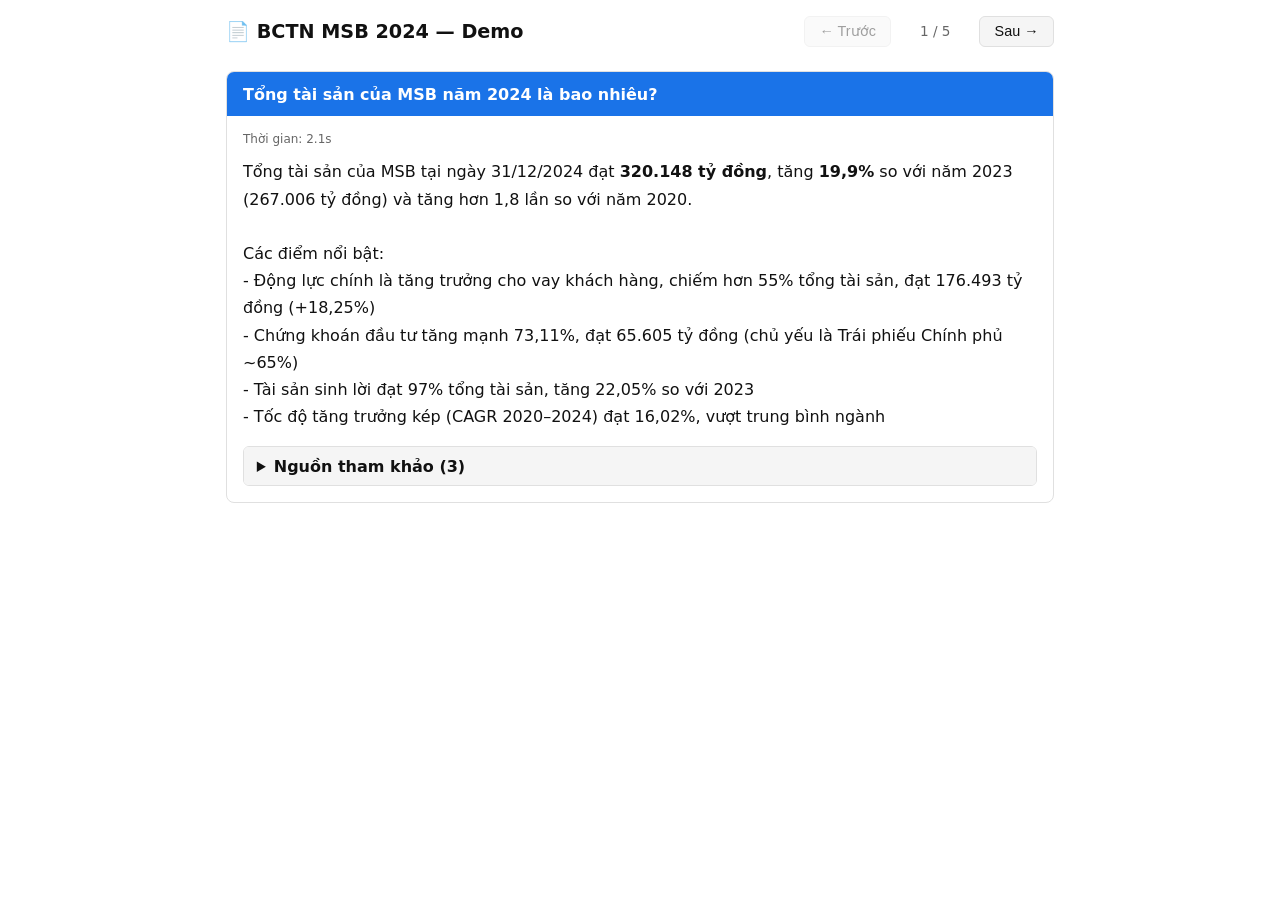
<file: frontend/static/demo.html>
<!doctype html>
<html lang="vi">
<head>
  <meta charset="utf-8"/>
  <meta name="viewport" content="width=device-width,initial-scale=1"/>
  <title>BCTN MSB 2024 — Demo</title>
  <link rel="stylesheet" href="style.css"/>
  <style>
    body { max-width: 860px; }
    .demo-header { display: flex; align-items: center; justify-content: space-between; margin-bottom: 1.5rem; flex-wrap: wrap; gap: .5rem; }
    .demo-nav { display: flex; align-items: center; gap: .75rem; }
    .demo-counter { font-size: .85rem; color: var(--muted); min-width: 4rem; text-align: center; }
    .btn-nav { padding: .4rem .9rem; background: var(--surface); color: var(--text); border: 1px solid var(--border); border-radius: 6px; font-size: .9rem; cursor: pointer; }
    .btn-nav:disabled { opacity: .4; cursor: not-allowed; }
    .btn-nav:not(:disabled):hover { background: var(--border); }
    .card { border: 1px solid var(--border); border-radius: 8px; overflow: hidden; }
    .card-question { background: var(--accent); color: #fff; padding: .8rem 1rem; font-size: 1rem; font-weight: 600; }
    .card-body { padding: 1rem; }
    .card-elapsed { font-size: .75rem; color: var(--muted); margin-bottom: .75rem; }
    .card-answer { line-height: 1.7; white-space: pre-wrap; overflow-wrap: break-word; margin-bottom: 1rem; }
    .no-data { color: var(--muted); font-style: italic; padding: 2rem; text-align: center; }
  </style>
</head>
<body>
  <div class="demo-header">
    <h1>📄 BCTN MSB 2024 — Demo</h1>
    <div class="demo-nav">
      <button class="btn-nav" id="prev" disabled>← Trước</button>
      <span class="demo-counter" id="counter">—</span>
      <button class="btn-nav" id="next" disabled>Sau →</button>
    </div>
  </div>

  <div id="card-area"></div>

  <script>
    let items = [];
    let idx = 0;

    function escHtml(s) {
      return String(s).replace(/&/g,"&amp;").replace(/</g,"&lt;").replace(/>/g,"&gt;");
    }

    function renderMarkdown(text) {
      return text
        .replace(/&/g,"&amp;").replace(/</g,"&lt;").replace(/>/g,"&gt;")
        .replace(/\*\*(.+?)\*\*/g,"<strong>$1</strong>")
        .replace(/\n/g,"<br/>");
    }

    function renderCard(item) {
      const scoreColor = (s) => s > 0.75 ? "var(--score-hi)" : s > 0.5 ? "#e65100" : "var(--score-lo)";
      const sourcesHtml = (item.sources || []).map(src => {
        const filename = (src.uri || "").split("/").pop();
        return `
        <li class="source-item">
          <div class="source-meta">
            <span class="score-badge" style="background:${scoreColor(src.score || 0)}">${((src.score||0)*100).toFixed(0)}%</span>
            ${src.section_heading ? `<span class="source-section">${escHtml(src.section_heading)}</span>` : ""}
            ${src.page_number != null ? `<span class="source-page">trang ${src.page_number}</span>` : ""}
            ${filename ? `<span class="source-file">${escHtml(filename)}</span>` : ""}
          </div>
          <p class="source-text">${escHtml(src.text || "")}</p>
        </li>`;
      }).join("");

      document.getElementById("card-area").innerHTML = `
        <div class="card">
          <div class="card-question">${escHtml(item.question)}</div>
          <div class="card-body">
            <div class="card-elapsed">Thời gian: ${item.elapsed_s}s</div>
            <div class="card-answer">${renderMarkdown(item.answer || "")}</div>
            ${sourcesHtml ? `
              <details>
                <summary>Nguồn tham khảo (${(item.sources||[]).length})</summary>
                <ul id="sources-list">${sourcesHtml}</ul>
              </details>` : ""}
          </div>
        </div>`;

      document.querySelectorAll(".source-text").forEach(el => {
        el.addEventListener("click", () => el.classList.toggle("expanded"));
      });
    }

    function update() {
      if (!items.length) return;
      renderCard(items[idx]);
      document.getElementById("counter").textContent = `${idx + 1} / ${items.length}`;
      document.getElementById("prev").disabled = idx === 0;
      document.getElementById("next").disabled = idx === items.length - 1;
    }

    document.getElementById("prev").addEventListener("click", () => { if (idx > 0) { idx--; update(); } });
    document.getElementById("next").addEventListener("click", () => { if (idx < items.length - 1) { idx++; update(); } });

    document.addEventListener("keydown", (e) => {
      if (e.key === "ArrowLeft")  document.getElementById("prev").click();
      if (e.key === "ArrowRight") document.getElementById("next").click();
    });

    fetch("demo_data.json")
      .then(r => r.ok ? r.json() : Promise.reject(r.status))
      .then(data => {
        items = data;
        idx = 0;
        update();
      })
      .catch(() => {
        document.getElementById("card-area").innerHTML =
          '<p class="no-data">demo_data.json not found. Run <code>make demo-prep</code> first.</p>';
      });
  </script>
</body>
</html>
</file>
<file: frontend/static/style.css>
/* frontend/static/style.css */
:root {
  --bg: #ffffff;
  --surface: #f5f5f5;
  --border: #e0e0e0;
  --text: #111111;
  --muted: #666666;
  --accent: #1a73e8;
  --score-hi: #2e7d32;
  --score-lo: #b71c1c;
}
/* light mode forced — no dark override */
* { box-sizing: border-box; margin: 0; padding: 0; }
body { font-family: system-ui, sans-serif; background: var(--bg); color: var(--text); max-width: 800px; margin: 0 auto; padding: 1rem; }
header { display: flex; align-items: center; justify-content: space-between; margin-bottom: 1.5rem; flex-wrap: wrap; gap: .5rem; }
h1 { font-size: 1.2rem; }
.status { font-size: .8rem; padding: .2rem .6rem; border-radius: 999px; }
.status.ready { background: #c8e6c9; color: #1b5e20; }
.status.checking, .status.indexing { background: #fff9c4; color: #827717; }
.status.error { background: #ffcdd2; color: #b71c1c; }
form { display: flex; gap: .5rem; margin-bottom: 1.5rem; }
input { flex: 1; padding: .6rem .8rem; border: 1px solid var(--border); border-radius: 6px; background: var(--surface); color: var(--text); font-size: 1rem; }
input:disabled { opacity: .5; }
button { padding: .6rem 1.2rem; background: var(--accent); color: #fff; border: none; border-radius: 6px; font-size: 1rem; cursor: pointer; }
button:disabled { opacity: .5; cursor: not-allowed; }
h2 { font-size: 1rem; font-weight: 600; margin-bottom: .5rem; color: var(--muted); text-transform: uppercase; letter-spacing: .05em; }
#answer { line-height: 1.7; white-space: pre-wrap; overflow-wrap: break-word; margin-bottom: 1.5rem; min-height: 1.5em; }
.thinking { color: var(--muted); font-style: italic; display: flex; align-items: center; gap: .4rem; }
.thinking::before { content: ""; display: inline-block; width: .6rem; height: .6rem; border-radius: 50%; background: var(--accent); animation: pulse 1s ease-in-out infinite; }
@keyframes pulse { 0%,100% { opacity: .3; } 50% { opacity: 1; } }
#answer-section, #sources-section { animation: fadein .2s ease; }
@keyframes fadein { from { opacity: 0; } to { opacity: 1; } }
details { border: 1px solid var(--border); border-radius: 6px; overflow: hidden; }
summary { padding: .6rem .8rem; cursor: pointer; font-weight: 600; background: var(--surface); user-select: none; }
#sources-list { list-style: none; }
.source-item { padding: .8rem; border-top: 1px solid var(--border); }
.source-meta { display: flex; align-items: center; gap: .5rem; margin-bottom: .3rem; flex-wrap: wrap; }
.score-badge { font-size: .75rem; font-weight: 700; padding: .1rem .4rem; border-radius: 4px; color: #fff; }
.source-section { font-size: .8rem; color: var(--muted); }
.source-page { font-size: .8rem; color: var(--muted); }
.source-file { font-size: .75rem; color: var(--muted); font-family: monospace; opacity: .7; }
.source-text { font-size: .85rem; color: var(--muted); overflow: hidden; display: -webkit-box; -webkit-line-clamp: 3; -webkit-box-orient: vertical; cursor: pointer; }
.source-text.expanded { -webkit-line-clamp: unset; }
</file>
